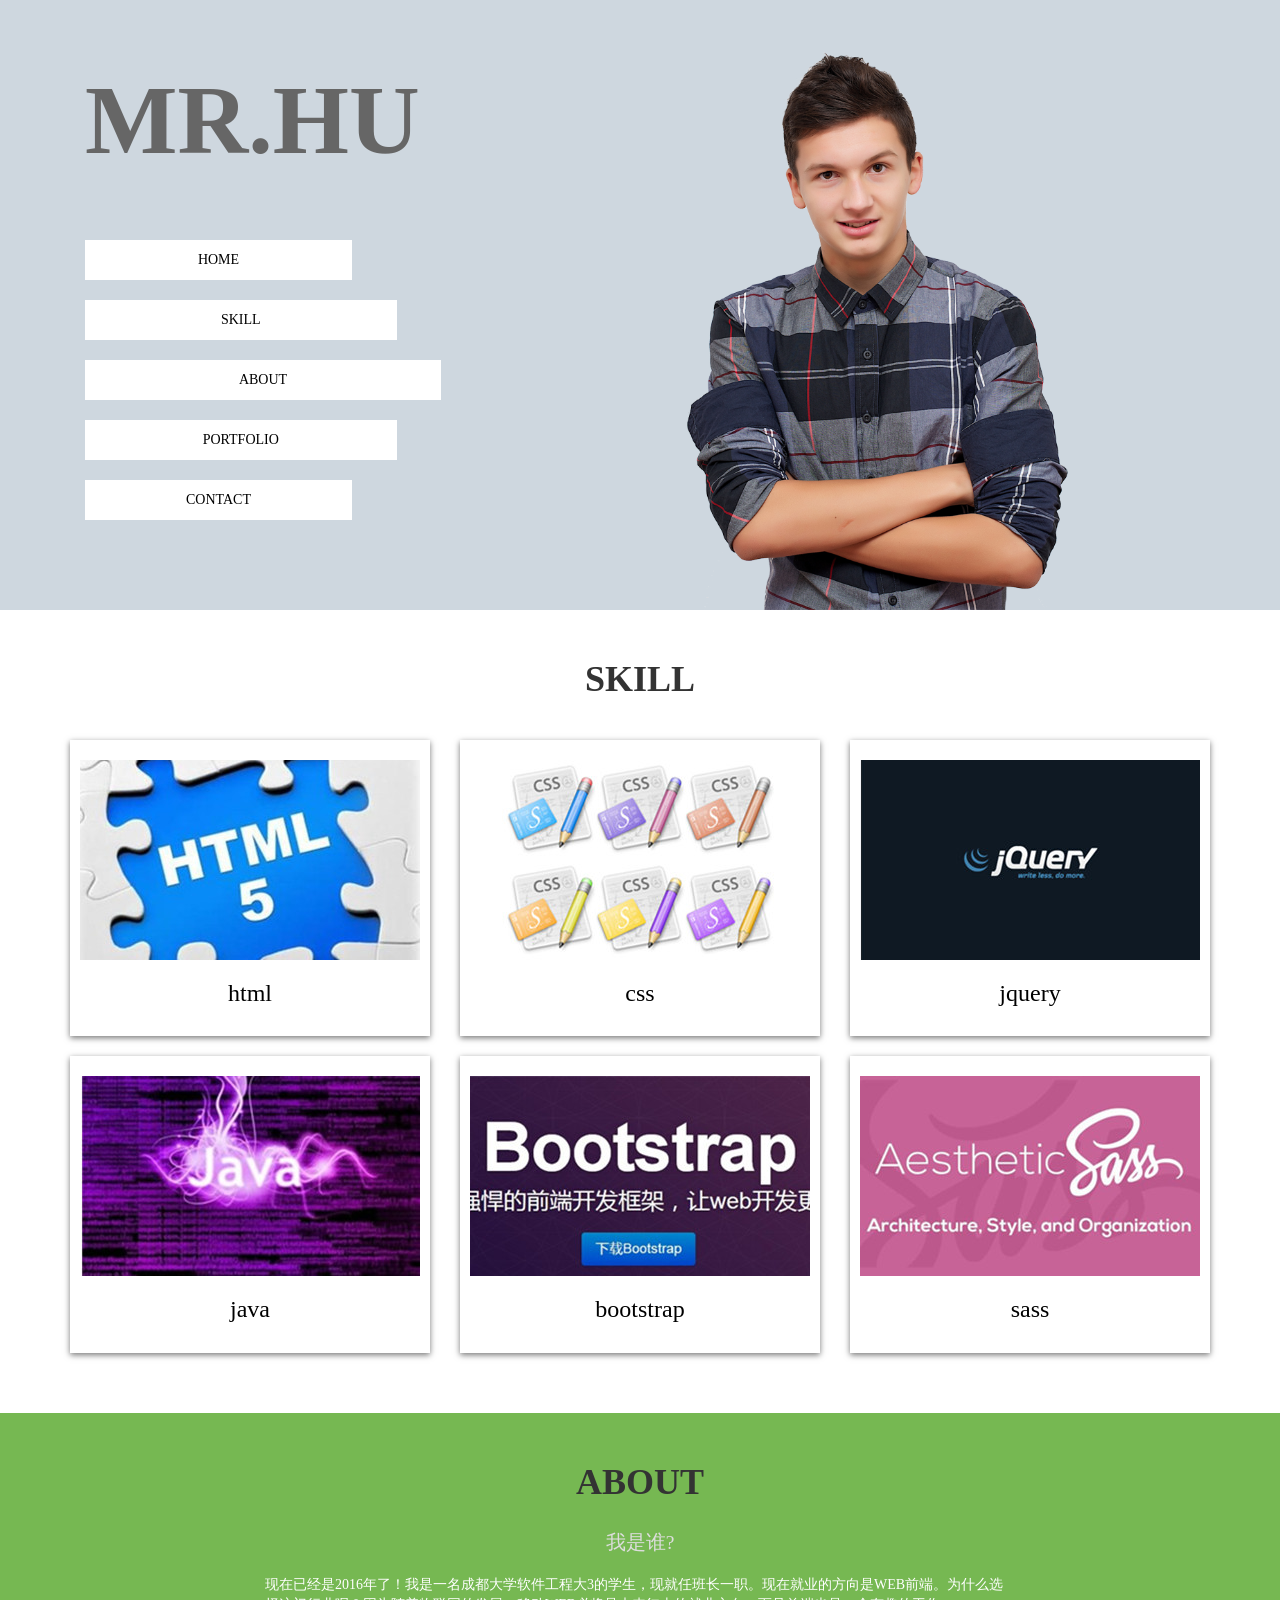
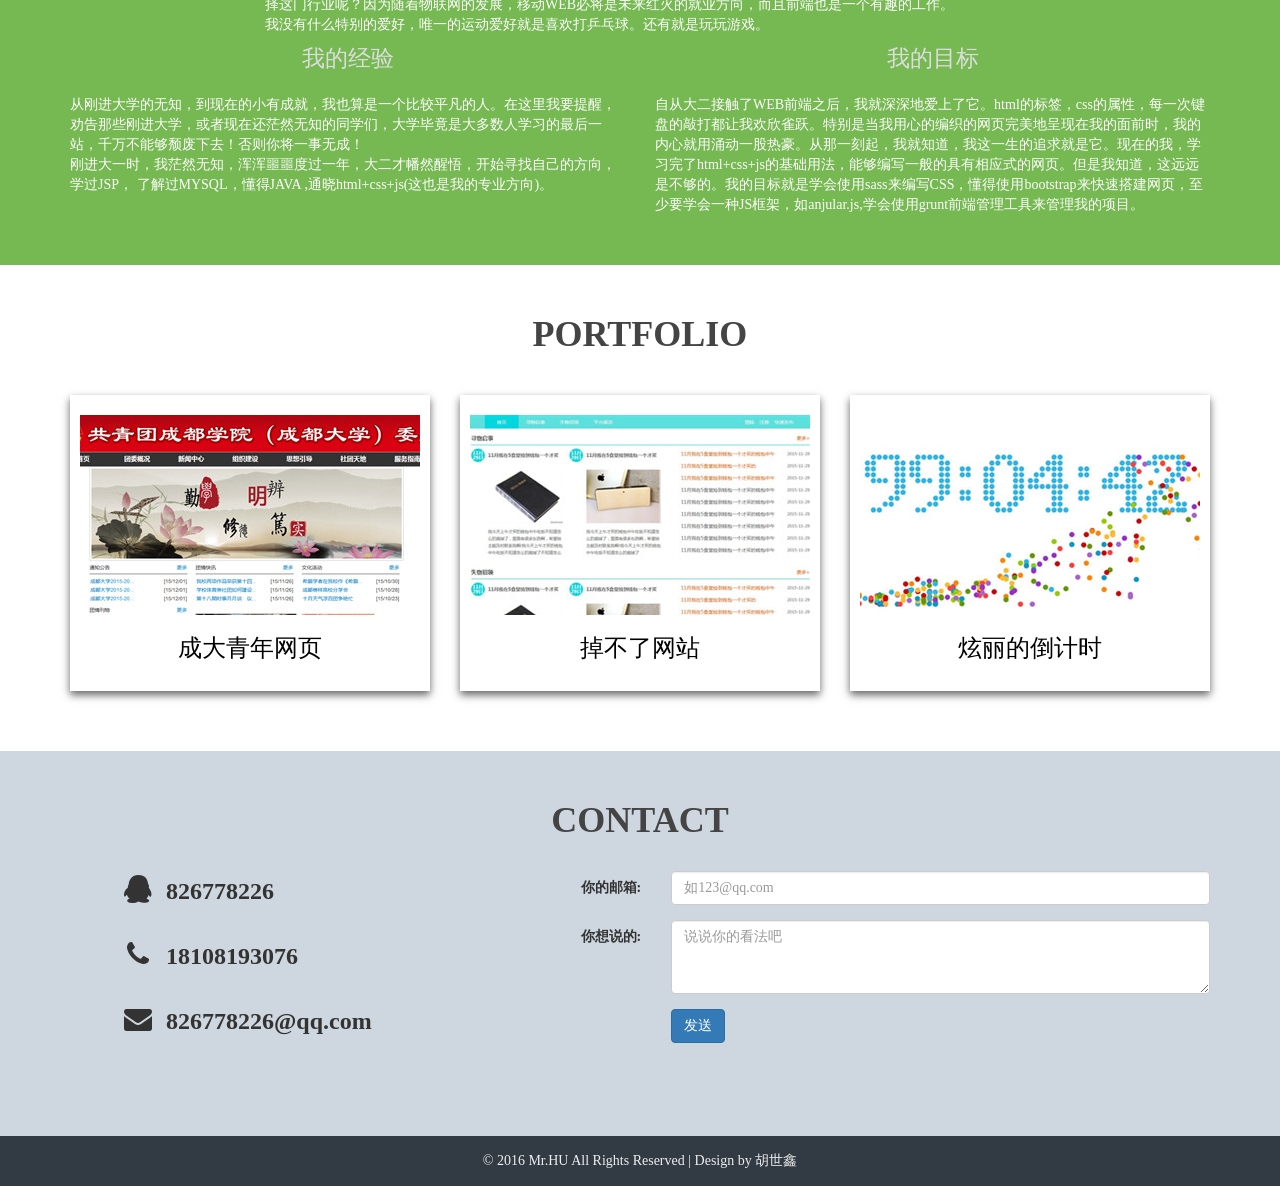
<file: index.html>
<!DOCTYPE html>
<html lang="zh-CN">
  <head>
    <meta charset="utf-8">
    <meta http-equiv="X-UA-Compatible" content="IE=edge">
    <meta name="viewport" content="width=device-width, initial-scale=1">
    <!-- 上述3个meta标签*必须*放在最前面，任何其他内容都*必须*跟随其后！ -->
    <title>胡的主页</title>

    <!-- Bootstrap -->
    <link href="bootstrap/css/bootstrap.min.css" rel="stylesheet">
    <link href="css/selfInfo.css" rel="stylesheet">
    <link href="css/common.css" rel="stylesheet">
    <link rel="stylesheet" href="font-awesome/css/font-awesome.min.css">
    <!-- HTML5 shim and Respond.js for IE8 support of HTML5 elements and media queries -->
    <!-- WARNING: Respond.js doesn't work if you view the page via file:// -->
    <!--[if lt IE 9]>
      <script src="//cdn.bootcss.com/html5shiv/3.7.2/html5shiv.min.js"></script>
      <script src="//cdn.bootcss.com/respond.js/1.4.2/respond.min.js"></script>
    <![endif]-->
  </head>
  <body>
    <!-- home -->
    <div id="home">
    	<div class="container">
    		<div class="col-sm-5 navigation">
    			<span class="name">MR.HU</span>
    			<button type="button" class="btn-custom">
    			    <span class="glyphicon glyphicon-align-justify" aria-hidden="true"></span>
    		    </button>
    			<ul>
    				<li><a href="javascript:;">HOME</a></li>
    				<li><a href="javascript:;">SKILL</a></li>
    				<li><a href="javascript:;">ABOUT</a></li>
    				<li><a href="javascript:;">PORTFOLIO</a></li>
    				<li><a href="javascript:;">CONTACT</a></li>
    			</ul>
    		</div>
    		<div class="col-sm-7 photo">
    			<img src="image/banner.png" alt="photo">
    		</div>
    	</div>
    </div>
    <!-- skill -->
    <div id="skill">
     	  <div class="container skill-warp">
        <div class="col-sm-12 skill-title"><h1>SKILL</h1></div>
     		<div class="col-sm-4">
          <div class="skill-item">
            <div class="skill-image">
               <img src="image/html.jpg" alt="">
               <span class="skill-percent"><h1>已学78%</h1></span>
            </div>
            
             <h3 class="skill-name">html</h3>
          </div>         
     		</div>      
     		<div class="col-sm-4">
           <div class="skill-item">
              <div class="skill-image">
                <img src="image/css.jpg" alt=""> 
                <span class="skill-percent"><h1>已学86%</h1></span>
              </div>
              <h3 class="skill-name">css</h3>
           </div>        
        </div>        
     		<div class="col-sm-4">
          <div class="skill-item">
              <div class="skill-image">
                <img src="image/jquery.jpg" alt=""> 
                <span class="skill-percent"><h1>已学74%</h1></span>
              </div>             
              <h3 class="skill-name">jquery</h3>
          </div>       
        </div>
     		<div class="col-sm-4">
          <div class="skill-item">
            <div class="skill-image">
              <img src="image/java.jpg" alt=""> 
              <span class="skill-percent"><h1>已学46%</h1></span>
            </div>     
              <h3 class="skill-name">java</h3>
          </div>        
        </div>
        <div class="col-sm-4">
          <div class="skill-item">
            <div class="skill-image">
              <img src="image/bootstrap.jpg" alt=""> 
              <span class="skill-percent"><h1>已学67%</h1></span>
            </div>     
              <h3 class="skill-name">bootstrap</h3>
          </div>        
        </div>
        <div class="col-sm-4">
          <div class="skill-item">
            <div class="skill-image">
              <img src="image/sass.jpg" alt=""> 
              <span class="skill-percent"><h1>已学63%</h1></span>
            </div>     
              <h3 class="skill-name">sass</h3>
          </div>        
        </div>
      	</div>
    </div>
    <!-- about -->
    <div id="about">
      <div class="container about-warp">
          <div class="col-sm-2"></div>
          <div class="col-sm-8 information">
            <h1>ABOUT</h1>
            <h2><small>我是谁?</small></h2>
            <p>现在已经是2016年了！我是一名成都大学软件工程大3的学生，现就任班长一职。现在就业的方向是WEB前端。为什么选择这门行业呢？因为随着物联网的发展，移动WEB必将是未来红火的就业方向，而且前端也是一个有趣的工作。<br />我没有什么特别的爱好，唯一的运动爱好就是喜欢打乒乓球。还有就是玩玩游戏。</p>
          </div>
          <div class="col-sm-2"></div>
            <div class="col-sm-6 experience">
              <h1><small>我的经验</small></h1>
              <p>从刚进大学的无知，到现在的小有成就，我也算是一个比较平凡的人。在这里我要提醒，劝告那些刚进大学，或者现在还茫然无知的同学们，大学毕竟是大多数人学习的最后一站，千万不能够颓废下去！否则你将一事无成！<br />刚进大一时，我茫然无知，浑浑噩噩度过一年，大二才幡然醒悟，开始寻找自己的方向，学过JSP， 了解过MYSQL，懂得JAVA ,通晓html+css+js(这也是我的专业方向)。
              </p>
            </div>
            <div class="col-sm-6 goal">
                 <h1><small>我的目标</small></h1>
              <p>自从大二接触了WEB前端之后，我就深深地爱上了它。html的标签，css的属性，每一次键盘的敲打都让我欢欣雀跃。特别是当我用心的编织的网页完美地呈现在我的面前时，我的内心就用涌动一股热豪。从那一刻起，我就知道，我这一生的追求就是它。现在的我，学习完了html+css+js的基础用法，能够编写一般的具有相应式的网页。但是我知道，这远远是不够的。我的目标就是学会使用sass来编写CSS，懂得使用bootstrap来快速搭建网页，至少要学会一种JS框架，如anjular.js,学会使用grunt前端管理工具来管理我的项目。
              </p>
            </div>
      </div>
    </div>
    <!-- portfolio -->
    <div id="portfolio">
       <div class="container portfolio-warp">
          <div class="col-sm-12 portfolio-title"><h1>PORTFOLIO</h1></div>
        <div class="col-sm-4">
          <div class="portfolio-item">
               <img src="image/chengda.jpg" alt="">        
               <h3 class="portfolio-name">成大青年网页</h3>
          </div>         
        </div> 
        <div class="col-sm-4">
          <div class="portfolio-item">
               <img src="image/diaobuliao.jpg" alt="">        
               <h3 class="portfolio-name">掉不了网站</h3>
          </div>         
        </div>
        <div class="col-sm-4">
          <div class="portfolio-item">
               <img src="image/daojishi.jpg" alt="">        
               <h3 class="portfolio-name">炫丽的倒计时</h3>
          </div>         
        </div>
       </div>
    </div>
    <!--contact-->
    <div id="contact">
      <div class="container contact-warp">
        <div class="col-sm-12 contact-title"><h1>CONTACT</h1></div>
        <div class="col-sm-5">
          <address>
            <i class="fa fa-fw fa-qq fa-2x"></i><label>826778226</label><br /><br />
            <i class="fa fa-fw fa-phone fa-2x"></i><label>18108193076</label><br /><br />
            <i class="fa fa-fw fa-envelope fa-2x"></i><label>826778226@qq.com</label><br /><br />
          </address>
        </div>
        <div class="col-sm-7">
          <form class="form-horizontal">
            <div class="form-group">
              <label class="col-sm-2 control-label">你的邮箱:</label>
              <div class="col-sm-10">
                <input required="required" type="email" class="form-control" id="inputEmail" placeholder="如123@qq.com">
              </div>
            </div>
            <div class="form-group">
              <label required="required" class="col-sm-2 control-label">你想说的:</label>
              <div class="col-sm-10">
               <textarea class="form-control" rows="3" placeholder="说说你的看法吧"></textarea>
              </div>
            </div>
            <div class="form-group">
              <div class="col-sm-offset-2 col-sm-10">
                <button type="submit" class="btn btn-primary">发送</button>
              </div>
            </div>
          </form>
        </div>
      </div>
    </div>
    <footer>
      <button type="button" class="toTop"> <i class="fa fa-angle-double-up fa-2x"></i></button>
      <p class="footer"> © 2016 Mr.HU All Rights Reserved | Design by 胡世鑫 </p>
    </footer>
    <!-- jQuery (necessary for Bootstrap's JavaScript plugins) -->
    <script src="js/jquery-1.11.3.js"></script>
    <!-- Include all compiled plugins (below), or include individual files as needed -->
    <script src="bootstrap/js/bootstrap.min.js"></script>
    <script>
       $(document).ready(function(){
       	$(".btn-custom").click(function(){
       		$(".navigation ul").slideToggle();
       	});
        $(".skill-item").mouseenter(function(){
           $(this).find(".skill-percent").slideDown("fast");
        });
         $(".skill-item").mouseleave(function(){
           $(this).find(".skill-percent").slideUp("fast");
        });
          var scrollHeight=$(window).scrollTop();
         var screenHeight=$(window).height();
         if(scrollHeight>=screenHeight){
           $(".toTop").css("display","block");
         }
         else{
              $(".toTop").css("display","none");
         }
       });
      
       $(window).load(function(){
        var isTop=true;
        var timer=null;//回到顶部定时器

        //回到顶部
        $(".toTop").click(function(){           
          timer=setInterval(function(){ 
            var scrollHeight=$(window).scrollTop(); 
            var speed= Math.floor(-scrollHeight/5);           
            $(window).scrollTop(scrollHeight+speed);
            isTop=true;
            if(scrollHeight==0)
              clearInterval(timer);
          },30);
        });
        $(window).scroll(function(){
         var scrollHeight=$(window).scrollTop();
         var screenHeight=$(window).height();
         if(scrollHeight>=screenHeight){
           $(".toTop").css("display","block");
         }
         else{
              $(".toTop").css("display","none");
         }
         if(!isTop){
          clearInterval(timer);
         }
         else isTop=false;
      });
        //导航
        $(".navigation").find("a").click(function(){
          var navIndex=$(this).parent().index();
          var navHeight=$("body").children("div").eq(navIndex).offset().top;
            navHeight=Math.floor(navHeight);
            var timer2=setInterval(function(){ 
            var scrollHeight=$(window).scrollTop(); 
            var distance =navHeight-scrollHeight;        
            $(window).scrollTop(scrollHeight+distance/10);
            console.log(distance);
                if(distance<=10||(scrollHeight >= $(document).height() - $(window).height()))
                    clearInterval(timer2);
            },30);        
        })
    })
       
    </script>
  </body>
</html>
</file>
<file: css/selfInfo.css>
@media (max-width: 750px) {
  /*....home start.....*/
  .navigation ul {
    display: none;
  }
  .navigation ul li {
    margin-bottom: 0;
    width: 100%;
  }
  .navigation .name {
    font-size: 3em;
  }
  .navigation .btn-custom {
    display: block;
  }

  /*....home end.....*/
  /*....about start.....*/
  #about h1 {
    margin-bottom: 20px;
  }

  address {
    padding: 0 !important;
  }
}
@media (min-width: 750px) {
  /*....home start.....*/
  .navigation .btn-custom {
    display: none !important;
  }
  .navigation ul {
    display: block !important;
  }
  .navigation ul li {
    margin-bottom: 20px;
    display: block;
  }
  .navigation ul li:nth-child(1) {
    width: 60%;
  }
  .navigation ul li:nth-child(2) {
    width: 70%;
  }
  .navigation ul li:nth-child(3) {
    width: 80%;
  }
  .navigation ul li:nth-child(4) {
    width: 70%;
  }
  .navigation ul li:nth-child(5) {
    width: 60%;
  }

  .photo img {
    margin-top: 50px;
  }

  /*....home end.....*/
  /*....about start.....*/
  #about h1 {
    margin-bottom: 20px;
  }
}
@media (min-width: 750px) and (max-width: 970px) {
  /*....home start.....*/
  .name {
    font-size: 5em;
  }
}
@media (min-width: 750px) {
  /*....home end.....*/
  /*....about start.....*/
}
@media (min-width: 970px) {
  /*....home start.....*/
  .name {
    font-size: 7em;
    margin: 50px 0;
  }
}
/*....home start.....*/
#home {
  width: 100%;
  background: #CED7DF;
}
#home .navigation {
  position: relative;
}
#home .navigation .name {
  display: inline-block;
  width: 100%;
  color: #666;
  font-weight: 700;
  -webkit-transition: color 0.5s;
  -moz-transition: color 0.5s;
  -ms-transition: color 0.5s;
  -o-transition: color 0.5s;
  transition: color 0.5s;
}
#home .navigation .name:hover {
  color: #333;
}
#home .navigation .btn-custom {
  position: absolute;
  top: 15px;
  right: 5px;
  width: 30px;
  height: 30px;
  border-radius: 50%;
  color: #333;
  background: #fff;
  border: 2px solid #333;
  -webkit-transition: all 0.5s;
  -moz-transition: all 0.5s;
  -ms-transition: all 0.5s;
  -o-transition: all 0.5s;
  transition: all 0.5s;
}
#home .navigation .btn-custom:hover {
  color: #fff;
  background: #333;
  border: 2px solid #fff;
}
#home .navigation li {
  list-style-type: none;
  text-align: center;
  display: block;
  height: 40px;
  line-height: 40px;
}
#home .navigation li a {
  display: block;
  width: 100%;
  height: 100%;
  background: #fff;
  color: #000;
  -webkit-transition: all 0.5s;
  -moz-transition: all 0.5s;
  -ms-transition: all 0.5s;
  -o-transition: all 0.5s;
  transition: all 0.5s;
}
#home .navigation li a:hover {
  color: #fff;
  background: #000;
  text-decoration: none;
}
#home .navigation li a:link {
  text-decoration: none;
}
#home .photo img {
  display: block;
  width: 60%;
  margin-left: auto;
  margin-right: auto;
}

/*....home end.....*/
/*....about start.....*/
#about {
  width: 100%;
  background: #76B852;
}
#about .about-warp {
  padding: 50px 0;
}
#about small {
  text-align: center;
  color: #ddd;
}
#about p {
  color: #fff;
}
#about h1 {
  text-align: center;
  font-weight: 700;
}
#about h2 {
  text-align: center;
  margin-bottom: 20px;
}

#skill {
  width: 100%;
  background: #fff;
}
#skill .col-sm-4:nth-child(2) .skill-percent {
  height: 78%;
}
#skill .col-sm-4:nth-child(2) .skill-percent h1 {
  padding-top: 16%;
}
#skill .col-sm-4:nth-child(3) .skill-percent {
  height: 86%;
}
#skill .col-sm-4:nth-child(3) .skill-percent h1 {
  padding-top: 19%;
}
#skill .col-sm-4:nth-child(4) .skill-percent {
  height: 74%;
}
#skill .col-sm-4:nth-child(4) .skill-percent h1 {
  padding-top: 14%;
}
#skill .col-sm-4:nth-child(5) .skill-percent {
  height: 46%;
}
#skill .col-sm-4:nth-child(5) .skill-percent h1 {
  padding-top: 6%;
}
#skill .col-sm-4:nth-child(6) .skill-percent {
  height: 67%;
}
#skill .col-sm-4:nth-child(6) .skill-percent h1 {
  padding-top: 12%;
}
#skill .col-sm-4:nth-child(7) .skill-percent {
  height: 63%;
}
#skill .col-sm-4:nth-child(7) .skill-percent h1 {
  padding-top: 11%;
}
#skill .skill-warp {
  padding: 50px 0;
  -webkit-box-sizing: border-box;
  -moz-box-sizing: border-box;
  box-sizing: border-box;
}
#skill .skill-warp .skill-title h1 {
  font-weight: 700;
  color: #333;
  text-align: center;
  margin-bottom: 30px;
}
#skill .skill-warp .skill-item {
  padding: 20px 10px;
  background: #fff;
  margin: 10px 0;
  box-shadow: 0 2px 6px #777;
  -webkit-transition: all 0.3s;
  -moz-transition: all 0.3s;
  -ms-transition: all 0.3s;
  -o-transition: all 0.3s;
  transition: all 0.3s;
}
#skill .skill-warp .skill-item:hover {
  box-shadow: 0 8px 16px #777;
}
#skill .skill-warp .skill-item .skill-image {
  position: relative;
  overflow: hidden;
  width: 100%;
}
#skill .skill-warp .skill-item .skill-image img {
  display: block;
  margin: 0 auto;
  width: 100%;
}
#skill .skill-warp .skill-item .skill-image .skill-percent {
  display: none;
  position: absolute;
  bottom: 0;
  width: 100%;
  text-align: center;
  color: #fff;
  background: rgba(66, 66, 66, 0.4);
}
#skill .skill-warp .skill-item .skill-name {
  color: #000;
  text-align: center;
}

#portfolio {
  width: 100%;
  background: #fff;
}
#portfolio .portfolio-warp {
  padding: 50px 0;
}
#portfolio .portfolio-warp .portfolio-title h1 {
  font-weight: 700;
  color: #444;
  text-align: center;
  margin-bottom: 30px;
}
#portfolio .portfolio-warp .portfolio-item {
  padding: 20px 10px;
  background: #fff;
  margin: 10px 0;
  box-shadow: 0 4px 8px #666;
  -webkit-transition: all 0.3s;
  -moz-transition: all 0.3s;
  -ms-transition: all 0.3s;
  -o-transition: all 0.3s;
  transition: all 0.3s;
}
#portfolio .portfolio-warp .portfolio-item:hover {
  box-shadow: 0 8px 16px #666;
}
#portfolio .portfolio-warp .portfolio-item img {
  width: 100%;
}
#portfolio .portfolio-warp .portfolio-item .portfolio-name {
  color: #000;
  text-align: center;
}

#contact {
  width: 100%;
  background: #CED7DF;
}
#contact .contact-warp {
  padding: 50px 0;
}
#contact .contact-warp .contact-title h1 {
  font-weight: 700;
  color: #444;
  text-align: center;
  margin-bottom: 30px;
}
#contact .contact-warp address {
  padding: 0 50px;
  overflow: hidden;
}
#contact .contact-warp address label {
  font-size: 24px;
  padding-left: 10px;
  line-height: 40px;
}

footer {
  position: relative;
  width: 100%;
  background: #323B43;
  line-height: 50px;
  text-align: center;
  color: #eee;
}
footer .toTop {
  position: fixed;
  display: none;
  bottom: 50px;
  border: 0;
  right: 15px;
  width: 40px;
  height: 50px;
  background: #21B384;
  font-size: 22px;
  border-radius: 5px;
  color: #fff;
  box-shadow: 0 2px 4px #333;
}
</file>
<file: css/common.css>
body,div,header,footer,ul,li,h1,h2,p{
  margin: 0;
  padding:0;
}
body{
  font-family: "Microsoft YaHei" !important;
}
.clearfix:after {
  visibility: hidden;
  display: block;
  font-size: 0;
  content: " ";
  clear: both;
  height: 0;
}
li{
 list-style-type:none;
}
.clearfix{*zoom:1;}
</file>
